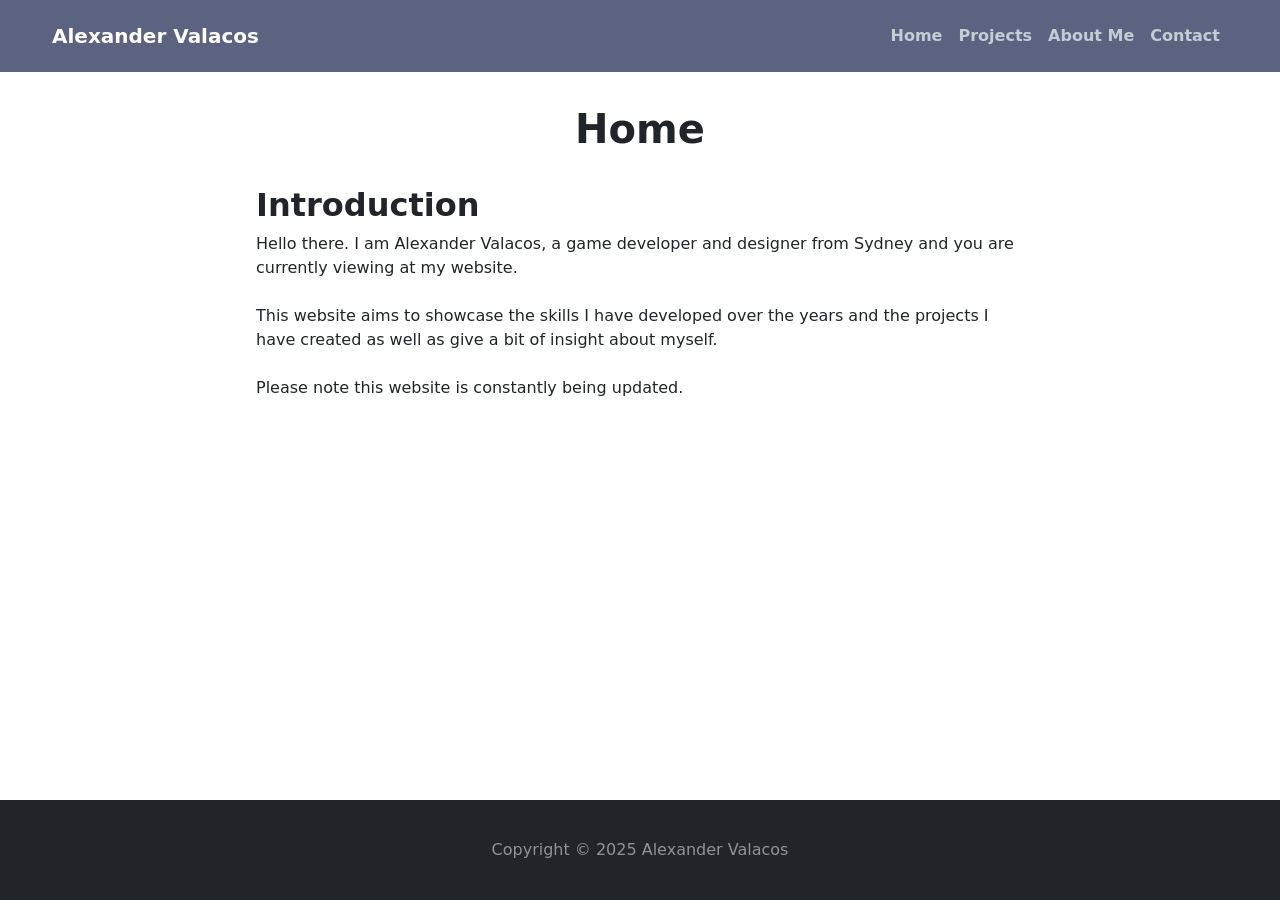
<file: index.html>
<!DOCTYPE html>
<html data-bs-theme="light" lang="en">

<head>
    <meta charset="utf-8">
    <meta name="viewport" content="width=device-width, initial-scale=1.0, shrink-to-fit=no">
    <title>Port2</title>
    <link rel="stylesheet" href="assets/bootstrap/css/bootstrap.min.css">
    <link rel="stylesheet" href="assets/css/swiper-icons.css">
    <link rel="stylesheet" href="assets/css/bs-theme-overrides.css">
    <link rel="stylesheet" href="assets/css/Simple-Slider-swiper-bundle.min.css">
    <link rel="stylesheet" href="assets/css/Simple-Slider.css">
    <link rel="stylesheet" href="assets/css/styles.css">
</head>

<body>
    <nav class="navbar navbar-expand-md py-3" style="--bs-body-bg: #ffffff;background: #5C6380;padding-left: 40px;padding-right: 40px;">
        <div class="container-fluid"><a class="navbar-brand fw-bolder d-flex align-items-center" href="index.html"><span style="color: var(--bs-body-bg);">Alexander Valacos</span></a><button data-bs-toggle="collapse" class="navbar-toggler" data-bs-target="#navcol-2"><span class="visually-hidden">Toggle navigation</span><span class="navbar-toggler-icon"></span></button>
            <div class="collapse navbar-collapse" id="navcol-2">
                <ul class="navbar-nav text-light ms-auto">
                    <li class="nav-item text-primary"><a class="nav-link active fw-semibold link-light" href="index.html">Home</a></li>
                    <li class="nav-item"><a class="nav-link fw-semibold link-light" href="projects.html">Projects</a></li>
                    <li class="nav-item"><a class="nav-link fw-semibold link-light" href="about_me.html">About Me</a></li>
                    <li class="nav-item"><a class="nav-link fw-semibold link-light" href="contact.html">Contact</a></li>
                </ul>
            </div>
        </div>
    </nav>
    <h1 class="fw-bolder" style="text-align: center;margin-top: 33px;">Home</h1>
    <div class="about-content pb-5">
        <h2 class="fw-semibold text-start" style="text-align: center;margin-top: 33px;">Introduction</h2>
        <p>Hello there. I am Alexander Valacos, a game developer and designer from Sydney and you are currently viewing at my website. <br><br>This website aims to showcase the skills I have developed over the years and the projects I have created as well as give a bit of insight about myself.<br><br>Please note this website is constantly being updated.</p>
    </div>
    <footer class="text-center bg-dark">
        <div class="container text-white">
            <p class="text-white-50 mb-0">Copyright © 2025 Alexander Valacos</p>
        </div>
    </footer>
    <script src="assets/bootstrap/js/bootstrap.min.js"></script>
    <script src="assets/js/Simple-Slider-swiper-bundle.min.js"></script>
    <script src="assets/js/Simple-Slider.js"></script>
</body>

</html>
</file>
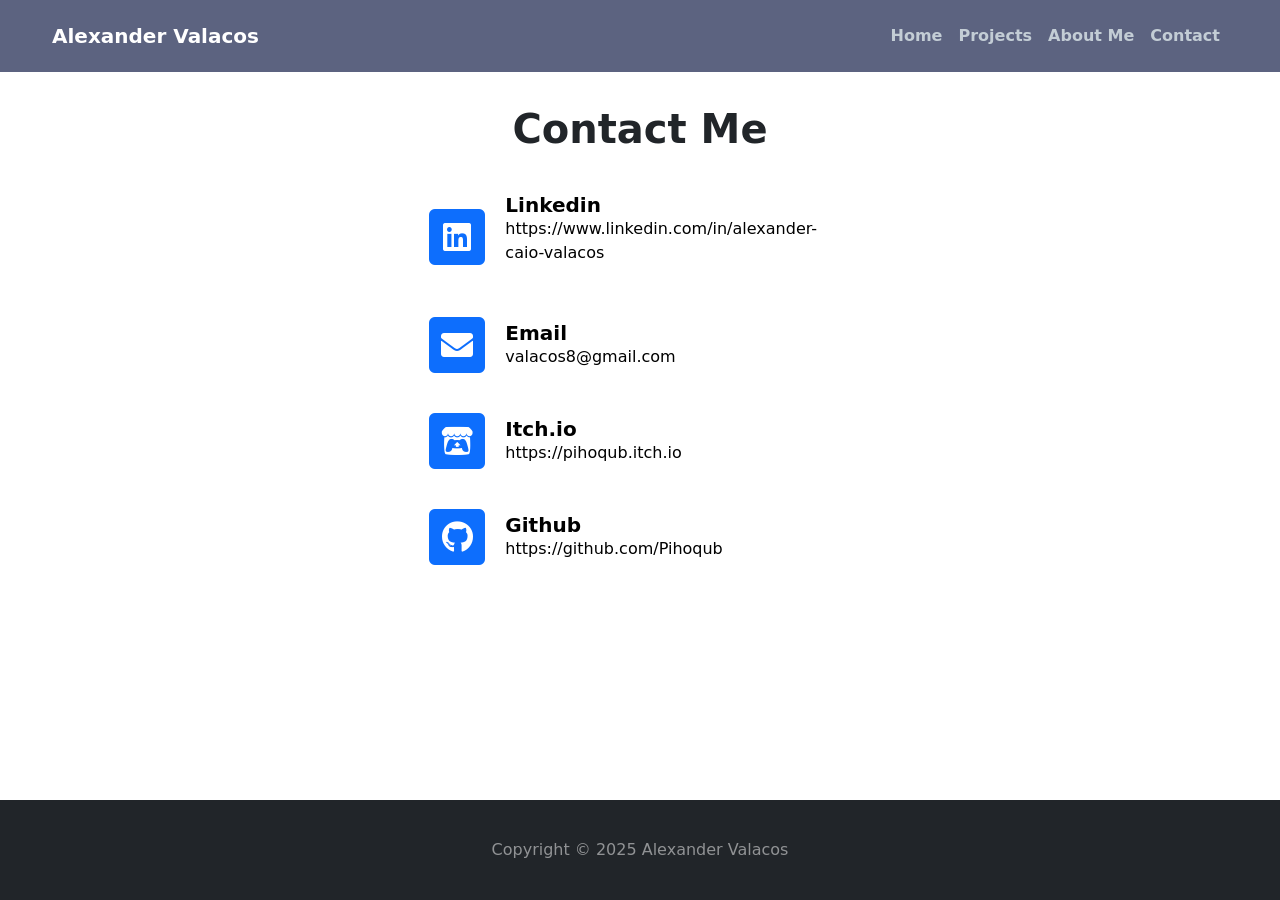
<file: contact.html>
<!DOCTYPE html>
<html data-bs-theme="light" lang="en">

<head>
    <meta charset="utf-8">
    <meta name="viewport" content="width=device-width, initial-scale=1.0, shrink-to-fit=no">
    <title>Port2</title>
    <link rel="stylesheet" href="assets/bootstrap/css/bootstrap.min.css">
    <link rel="stylesheet" href="assets/css/swiper-icons.css">
    <link rel="stylesheet" href="assets/fonts/fontawesome-all.min.css">
    <link rel="stylesheet" href="assets/css/bs-theme-overrides.css">
    <link rel="stylesheet" href="assets/css/Simple-Slider-swiper-bundle.min.css">
    <link rel="stylesheet" href="assets/css/Simple-Slider.css">
    <link rel="stylesheet" href="assets/css/styles.css">
</head>

<body>
    <nav class="navbar navbar-expand-md sticky-top py-3" style="--bs-body-bg: #ffffff;background: #5C6380;padding-left: 40px;padding-right: 40px;">
        <div class="container-fluid"><a class="navbar-brand fw-bolder d-flex align-items-center" href="index.html"><span style="color: var(--bs-body-bg);">Alexander Valacos</span></a><button data-bs-toggle="collapse" class="navbar-toggler" data-bs-target="#navcol-2"><span class="visually-hidden">Toggle navigation</span><span class="navbar-toggler-icon"></span></button>
            <div class="collapse navbar-collapse" id="navcol-2">
                <ul class="navbar-nav text-light ms-auto">
                    <li class="nav-item text-primary"><a class="nav-link active fw-semibold link-light" href="index.html">Home</a></li>
                    <li class="nav-item"><a class="nav-link fw-semibold link-light" href="projects.html">Projects</a></li>
                    <li class="nav-item"><a class="nav-link fw-semibold link-light" href="about_me.html">About Me</a></li>
                    <li class="nav-item"><a class="nav-link fw-semibold link-light" href="contact.html">Contact</a></li>
                </ul>
            </div>
        </div>
    </nav>
    <h1 class="fw-semibold" style="text-align: center;margin-top: 33px;">Contact Me</h1>
    <section>
        <div class="row d-flex justify-content-center my-2" style="margin-right: 0px;margin-left: 0px;">
            <div class="col-md-8 col-lg-6 col-xl-5">
                <div class="d-flex flex-column p-3"><a class="contact-link rounded-4" href="https://www.linkedin.com/in/alexander-caio-valacos/">
                        <div class="d-flex justify-content-start p-3">
                            <div class="align-self-center col-auto fa-stack fa-2x"><i class="fas fa-square fa-stack-2x" style="color: var(--bs-primary);"></i><i class="fab fa-linkedin text-white fa-stack-1x"></i></div>
                            <div class="d-flex flex-column justify-content-start align-content-center align-self-center px-2">
                                <h5 class="fw-bold text-black mb-0">Linkedin</h5>
                                <p class="text-break">https://www.linkedin.com/in/alexander-caio-valacos</p>
                            </div>
                        </div>
                    </a><a class="contact-link rounded-4" href="mailto:valacos8@gmail.com">
                        <div class="d-flex justify-content-start p-3">
                            <div class="align-self-center col-auto fa-stack fa-2x"><i class="fas fa-square fa-stack-2x" style="color: var(--bs-primary);"></i><i class="fas fa-envelope text-white fa-stack-1x"></i></div>
                            <div class="d-flex flex-column justify-content-start align-content-center align-self-center px-2">
                                <h5 class="fw-bold text-black mb-0">Email</h5>
                                <p class="text-black" style="margin-bottom: 0;">valacos8@gmail.com</p>
                            </div>
                        </div>
                    </a><a class="contact-link rounded-4" href="https://pihoqub.itch.io/">
                        <div class="d-flex justify-content-start p-3">
                            <div class="align-self-center col-auto fa-stack fa-2x"><i class="fas fa-square fa-stack-2x" style="color: var(--bs-primary);"></i><i class="fab fa-itch-io text-white fa-stack-1x"></i></div>
                            <div class="d-flex flex-column justify-content-start align-content-center align-self-center px-2">
                                <h5 class="fw-bold text-black mb-0">Itch.io</h5>
                                <p class="text-black" style="margin-bottom: 0;">https://pihoqub.itch.io</p>
                            </div>
                        </div>
                    </a><a class="contact-link rounded-4" href="https://github.com/Pihoqub">
                        <div class="d-flex justify-content-start p-3">
                            <div class="align-self-center col-auto fa-stack fa-2x"><i class="fas fa-square fa-stack-2x" style="color: var(--bs-primary);"></i><i class="fab fa-github text-white fa-stack-1x"></i></div>
                            <div class="d-flex flex-column justify-content-start align-content-center align-self-center px-2">
                                <h5 class="fw-bold text-black mb-0">Github</h5>
                                <p class="text-black" style="margin-bottom: 0;">https://github.com/Pihoqub</p>
                            </div>
                        </div>
                    </a></div>
            </div>
        </div>
    </section>
    <footer class="text-center bg-dark mt-5">
        <div class="container text-white">
            <p class="text-white-50 mb-0">Copyright © 2025 Alexander Valacos</p>
        </div>
    </footer>
    <script src="assets/bootstrap/js/bootstrap.min.js"></script>
    <script src="assets/js/Simple-Slider-swiper-bundle.min.js"></script>
    <script src="assets/js/Simple-Slider.js"></script>
</body>

</html>
</file>
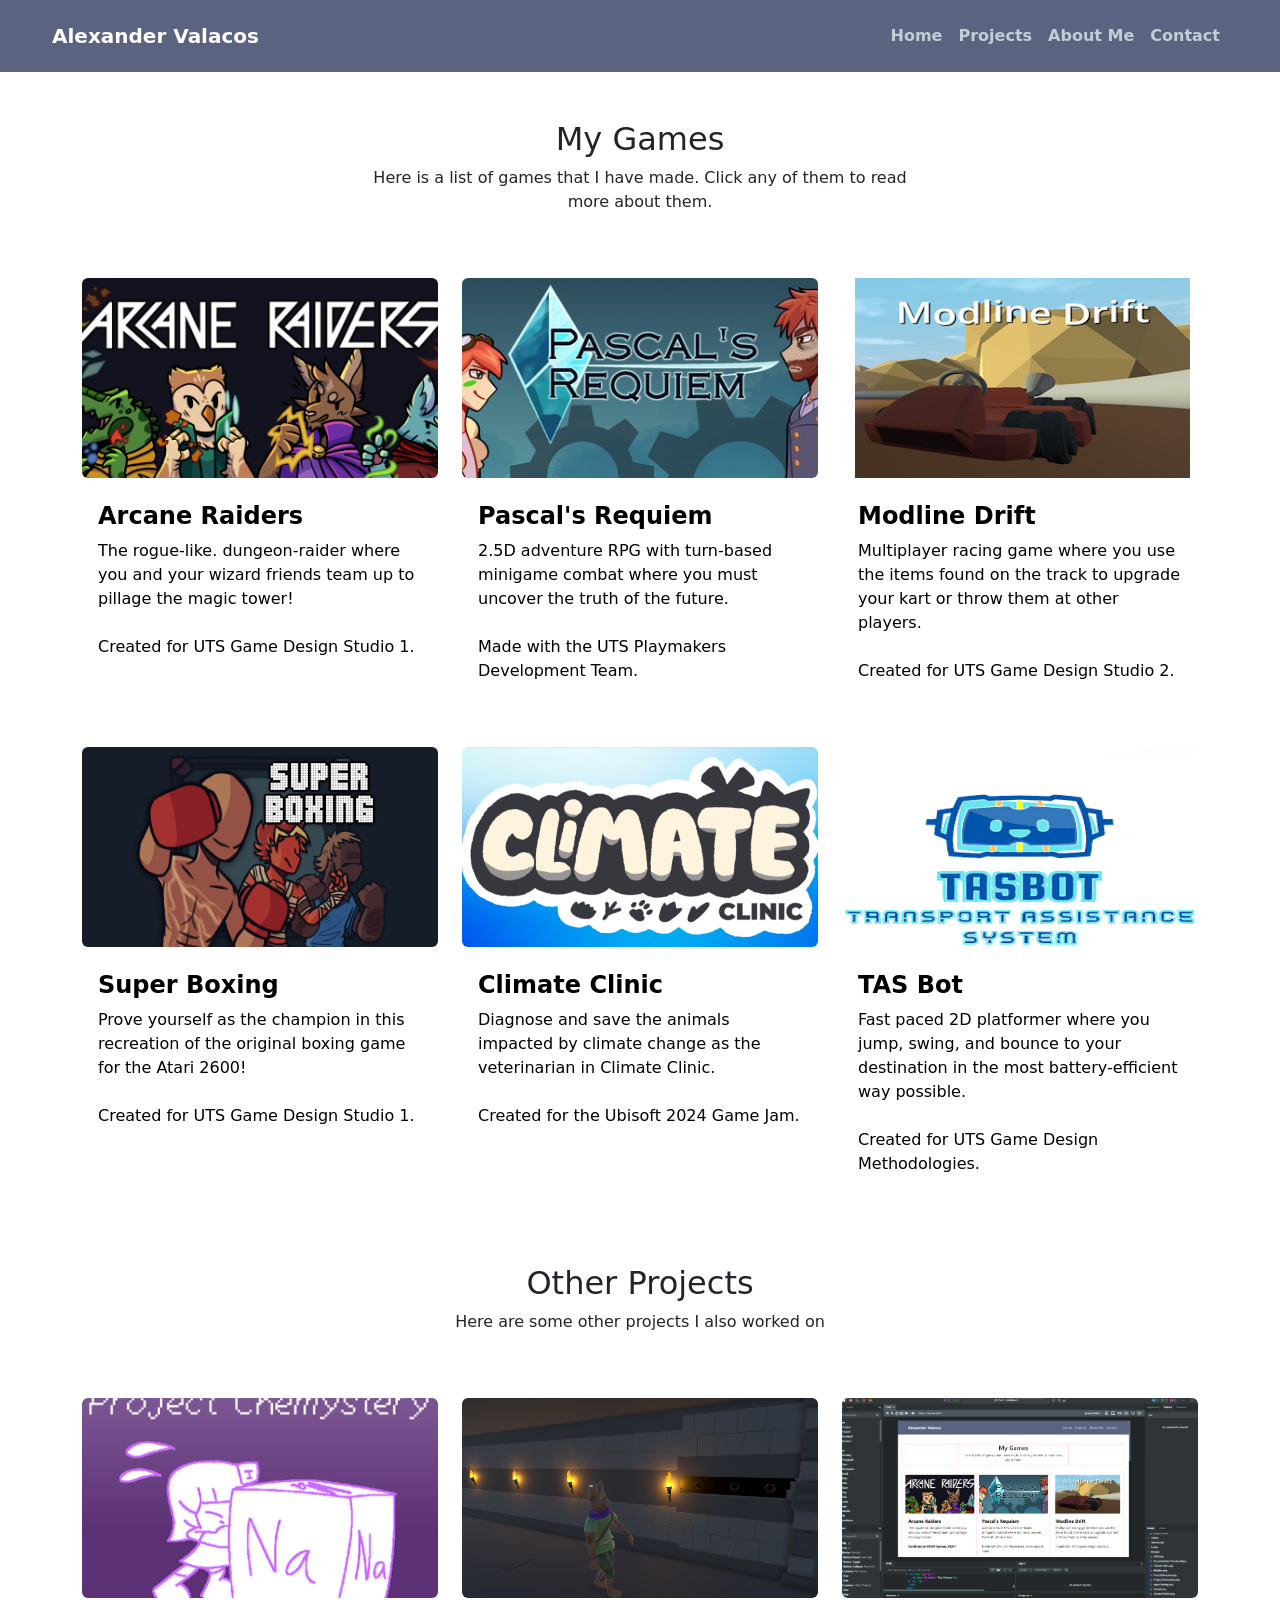
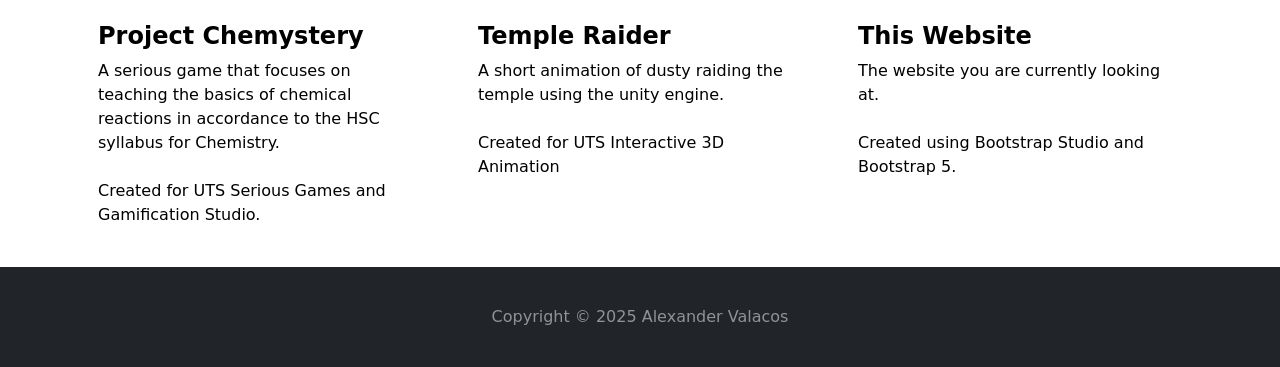
<file: projects.html>
<!DOCTYPE html>
<html data-bs-theme="light" lang="en">

<head>
    <meta charset="utf-8">
    <meta name="viewport" content="width=device-width, initial-scale=1.0, shrink-to-fit=no">
    <title>Port2</title>
    <link rel="stylesheet" href="assets/bootstrap/css/bootstrap.min.css">
    <link rel="stylesheet" href="assets/css/swiper-icons.css">
    <link rel="stylesheet" href="assets/css/bs-theme-overrides.css">
    <link rel="stylesheet" href="assets/css/Simple-Slider-swiper-bundle.min.css">
    <link rel="stylesheet" href="assets/css/Simple-Slider.css">
    <link rel="stylesheet" href="assets/css/styles.css">
</head>

<body>
    <nav class="navbar navbar-expand-md py-3" style="--bs-body-bg: #ffffff;background: #5C6380;padding-left: 40px;padding-right: 40px;">
        <div class="container-fluid"><a class="navbar-brand fw-bolder d-flex align-items-center" href="index.html"><span style="color: var(--bs-body-bg);">Alexander Valacos</span></a><button data-bs-toggle="collapse" class="navbar-toggler" data-bs-target="#navcol-2"><span class="visually-hidden">Toggle navigation</span><span class="navbar-toggler-icon"></span></button>
            <div class="collapse navbar-collapse" id="navcol-2">
                <ul class="navbar-nav text-light ms-auto">
                    <li class="nav-item text-primary"><a class="nav-link active fw-semibold link-light" href="index.html">Home</a></li>
                    <li class="nav-item"><a class="nav-link fw-semibold link-light" href="projects.html">Projects</a></li>
                    <li class="nav-item"><a class="nav-link fw-semibold link-light" href="about_me.html">About Me</a></li>
                    <li class="nav-item"><a class="nav-link fw-semibold link-light" href="contact.html">Contact</a></li>
                </ul>
            </div>
        </div>
    </nav>
    <div class="container py-4 py-xl-5">
        <div class="row mb-5">
            <div class="col-md-8 col-xl-6 text-center mx-auto">
                <h2>My Games</h2>
                <p class="w-lg-50">Here is a list of games that I have made. Click any of them to read more about them.</p>
            </div>
        </div>
        <div class="row gy-4 row-cols-1 row-cols-md-2 row-cols-xl-3">
            <div class="col"><a href="https://store.steampowered.com/app/2899410/Arcane_Raiders/">
                    <div class="project rounded-4"><img class="rounded img-fluid d-block w-100 fit-cover" style="height: 200px;" src="assets/img/ArcaneRaidersThumbnail.jpg">
                        <div class="py-4 px-3">
                            <h4 class="fw-bolder">Arcane Raiders</h4>
                            <p>The rogue-like. dungeon-raider where you and your wizard friends team up to pillage the magic tower!<br><br>Created for UTS Game Design Studio 1.</p>
                        </div>
                    </div>
                </a></div>
            <div class="col"><a href="https://store.steampowered.com/app/3224780/Pascals_Requiem/">
                    <div class="project"><img class="rounded img-fluid d-block w-100 fit-cover" style="height: 200px;" src="assets/img/PascalsRequiem.jpg">
                        <div class="py-4 px-3">
                            <h4 class="fw-bolder">Pascal's Requiem</h4>
                            <p>2.5D adventure RPG with turn-based minigame combat where you must uncover the truth of the future. <br><br>Made with the UTS&nbsp;Playmakers Development Team.</p>
                        </div>
                    </div>
                </a></div>
            <div class="col"><a href="https://tabby-cat-nya.itch.io/modline-drift">
                    <div class="project"><img class="rounded img-fluid d-block w-100 fit-cover" src="assets/img/Modline.png" style="height: 200px;" width="416" height="200">
                        <div class="py-4 px-3">
                            <h4 class="fw-bolder">Modline Drift</h4>
                            <p>Multiplayer racing game where you use the items found on the track to upgrade your kart or throw them at other players. <br><br>Created for UTS Game Design Studio 2.</p>
                        </div>
                    </div>
                </a></div>
            <div class="col"><a href="https://ethan-lucas.itch.io/super-boxing">
                    <div class="project"><img class="rounded img-fluid d-block w-100 fit-cover" style="height: 200px;" src="assets/img/super%20boxing.png">
                        <div class="py-4 px-3">
                            <h4 class="fw-bolder">Super Boxing</h4>
                            <p>Prove yourself as the champion in this recreation of the original boxing game for the Atari 2600!<br><br>Created for UTS Game Design Studio 1.&nbsp;</p>
                        </div>
                    </div>
                </a></div>
            <div class="col"><a href="https://slival.itch.io/climate-clinic">
                    <div class="project"><img class="rounded img-fluid d-block w-100 fit-cover" style="height: 200px;" src="assets/img/ClimateClinic.png">
                        <div class="py-4 px-3">
                            <h4 class="fw-bolder">Climate Clinic</h4>
                            <p>Diagnose and save the animals impacted by climate change as the veterinarian in Climate Clinic.<br><br>Created for the Ubisoft 2024 Game Jam.</p>
                        </div>
                    </div>
                </a></div>
            <div class="col"><a href="https://dadysherwin1.itch.io/tas-bot">
                    <div class="project"><img class="rounded img-fluid d-block w-100" style="height: 200px;" src="assets/img/Tasbot.png">
                        <div class="py-4 px-3">
                            <h4 class="fw-bolder">TAS Bot</h4>
                            <p>Fast paced 2D platformer where you jump, swing, and bounce to your destination in the most battery-efficient way possible.<br><br>Created for UTS Game Design Methodologies.</p>
                        </div>
                    </div>
                </a></div>
        </div>
    </div>
    <div class="container">
        <div class="row mb-5">
            <div class="col-md-8 col-xl-6 text-center mx-auto">
                <h2>Other Projects</h2>
                <p class="w-lg-50">Here are some other projects I also worked on</p>
            </div>
        </div>
        <div class="row gy-4 row-cols-1 row-cols-md-2 row-cols-xl-3">
            <div class="col"><a href="https://unizzu.itch.io/project-chemystery">
                    <div class="project rounded-4"><img class="rounded img-fluid d-block w-100 fit-cover" style="height: 200px;" src="assets/img/ProjectChemystery.png">
                        <div class="py-4 px-3">
                            <h4 class="fw-bolder">Project Chemystery</h4>
                            <p>A serious game that focuses on teaching the basics of chemical reactions in accordance to the HSC syllabus for Chemistry.<br><br>Created for UTS Serious Games and Gamification Studio.</p>
                        </div>
                    </div>
                </a></div>
            <div class="col"><a href="https://youtu.be/s5bJ8pUhiRA">
                    <div class="project"><img class="rounded img-fluid d-block w-100 fit-cover" style="height: 200px;" src="assets/img/Temple%20Raider.png">
                        <div class="py-4 px-3">
                            <h4 class="fw-bolder">Temple Raider</h4>
                            <p>A short animation of dusty raiding the temple using the unity engine.<br><br>Created for UTS Interactive 3D Animation</p>
                        </div>
                    </div>
                </a></div>
            <div class="col"><a class="rounded-4" href="#">
                    <div class="project"><img class="rounded img-fluid d-block w-100 fit-cover" style="height: 200px;" src="assets/img/My%20Website.png">
                        <div class="py-4 px-3">
                            <h4 class="fw-bolder">This Website</h4>
                            <p>The website you are currently looking at. <br><br>Created using Bootstrap Studio and Bootstrap 5.</p>
                        </div>
                    </div>
                </a></div>
        </div>
    </div>
    <footer class="text-center bg-dark mt-5">
        <div class="container text-white">
            <p class="text-white-50 mb-0">Copyright © 2025 Alexander Valacos</p>
        </div>
    </footer>
    <script src="assets/bootstrap/js/bootstrap.min.js"></script>
    <script src="assets/js/Simple-Slider-swiper-bundle.min.js"></script>
    <script src="assets/js/Simple-Slider.js"></script>
</body>

</html>
</file>
<file: assets/css/bs-theme-overrides.css>
:root, [data-bs-theme=light] {
  --bs-primary: #0d6efd;
  --bs-primary-rgb: 13,110,253;
  --bs-primary-text-emphasis: #052C65;
  --bs-primary-bg-subtle: #CFE2FF;
  --bs-primary-border-subtle: #9EC5FE;
  --bs-light: #c3cdd5;
  --bs-light-rgb: 195,205,213;
  --bs-light-text-emphasis: #4E5255;
  --bs-light-bg-subtle: #F3F5F7;
  --bs-light-border-subtle: #E7EBEE;
}

.btn-primary {
  --bs-btn-color: #fff;
  --bs-btn-bg: #0d6efd;
  --bs-btn-border-color: #0d6efd;
  --bs-btn-hover-color: #fff;
  --bs-btn-hover-bg: #0B5ED7;
  --bs-btn-hover-border-color: #0A58CA;
  --bs-btn-focus-shadow-rgb: 219,233,255;
  --bs-btn-active-color: #fff;
  --bs-btn-active-bg: #0A58CA;
  --bs-btn-active-border-color: #0A53BE;
  --bs-btn-disabled-color: #fff;
  --bs-btn-disabled-bg: #0d6efd;
  --bs-btn-disabled-border-color: #0d6efd;
}

.btn-outline-primary {
  --bs-btn-color: #0d6efd;
  --bs-btn-border-color: #0d6efd;
  --bs-btn-focus-shadow-rgb: 13,110,253;
  --bs-btn-hover-color: #fff;
  --bs-btn-hover-bg: #0d6efd;
  --bs-btn-hover-border-color: #0d6efd;
  --bs-btn-active-color: #fff;
  --bs-btn-active-bg: #0d6efd;
  --bs-btn-active-border-color: #0d6efd;
  --bs-btn-disabled-color: #0d6efd;
  --bs-btn-disabled-bg: transparent;
  --bs-btn-disabled-border-color: #0d6efd;
}

.btn-light {
  --bs-btn-color: #000000;
  --bs-btn-bg: #c3cdd5;
  --bs-btn-border-color: #c3cdd5;
  --bs-btn-hover-color: #000000;
  --bs-btn-hover-bg: #A6AEB5;
  --bs-btn-hover-border-color: #9CA4AA;
  --bs-btn-focus-shadow-rgb: 29,31,32;
  --bs-btn-active-color: #000000;
  --bs-btn-active-bg: #9CA4AA;
  --bs-btn-active-border-color: #929AA0;
  --bs-btn-disabled-color: #000000;
  --bs-btn-disabled-bg: #c3cdd5;
  --bs-btn-disabled-border-color: #c3cdd5;
}

.btn-outline-light {
  --bs-btn-color: #c3cdd5;
  --bs-btn-border-color: #c3cdd5;
  --bs-btn-focus-shadow-rgb: 195,205,213;
  --bs-btn-hover-color: #000000;
  --bs-btn-hover-bg: #c3cdd5;
  --bs-btn-hover-border-color: #c3cdd5;
  --bs-btn-active-color: #000000;
  --bs-btn-active-bg: #c3cdd5;
  --bs-btn-active-border-color: #c3cdd5;
  --bs-btn-disabled-color: #c3cdd5;
  --bs-btn-disabled-bg: transparent;
  --bs-btn-disabled-border-color: #c3cdd5;
}
</file>
<file: assets/css/Simple-Slider.css>
.simple-slider .swiper-slide {
  height: 500px;
  background-repeat: no-repeat;
  background-size: cover;
  background-position: center;
}

.simple-slider .swiper-button-next, .simple-slider .swiper-button-prev {
  width: 50px;
  margin-left: 20px;
  margin-right: 20px;
}

@media (max-width:767px) {
  .simple-slider .swiper-button-next, .simple-slider .swiper-button-prev {
    display: none;
  }
}

@media (max-width:767px) {
  .simple-slider .swiper-slide {
    height: 360px;
  }
}

.slide-link {
  text-shadow: none;
  text-decoration: none;
}
</file>
<file: assets/css/styles.css>
.bs-icon {
  --bs-icon-size: .75rem;
  display: flex;
  flex-shrink: 0;
  justify-content: center;
  align-items: center;
  font-size: var(--bs-icon-size);
  width: calc(var(--bs-icon-size) * 2);
  height: calc(var(--bs-icon-size) * 2);
  color: var(--bs-primary);
}

.bs-icon-xs {
  --bs-icon-size: 1rem;
  width: calc(var(--bs-icon-size) * 1.5);
  height: calc(var(--bs-icon-size) * 1.5);
}

.bs-icon-sm {
  --bs-icon-size: 1rem;
}

.bs-icon-md {
  --bs-icon-size: 1.5rem;
}

.bs-icon-lg {
  --bs-icon-size: 2rem;
}

.bs-icon-xl {
  --bs-icon-size: 2.5rem;
}

.bs-icon.bs-icon-primary {
  color: var(--bs-white);
  background: var(--bs-primary);
}

.bs-icon.bs-icon-primary-light {
  color: var(--bs-primary);
  background: rgba(var(--bs-primary-rgb), .2);
}

.bs-icon.bs-icon-semi-white {
  color: var(--bs-primary);
  background: rgba(255, 255, 255, .5);
}

.bs-icon.bs-icon-rounded {
  border-radius: .5rem;
}

.bs-icon.bs-icon-circle {
  border-radius: 50%;
}

.contact-link {
  text-decoration: none;
  color: black;
}

.contact-link:hover {
  background-color: var(--bs-gray-300);
}

.col a {
  color: black;
  text-decoration: none;
}

.project:hover {
  box-shadow: 0 0 20px #3498db;
}

.project {
  box-shadow: none;
  transition: box-shadow 1s;
}

.fit-cover {
  object-fit: cover;
}

.timeline {
  list-style: none;
  position: relative;
}

.timeline::after {
  content: "";
  position: absolute;
  width: 3px;
  background-color: #26c6da;
  top: 0;
  bottom: 0;
  left: 0px;
  margin-left: -3px;
  transform: translate(50%, 0);
}

.timeline-event {
  position: relative;
  background-color: inherit;
  height: auto;
  margin-bottom: 50px;
  padding: 0 5%;
}

.timeline-img {
  display: block;
  max-width: 100%;
  height: auto;
}

@media (min-width:600px) {
  .timeline-event {
    width: 50%;
  }
}

@media (min-width:600px) {
  .container ul li:nth-child(odd) .circle {
    right: 0;
    transform: translate(50%, 100%);
  }
}

@media (min-width:600px) {
  .container ul li:nth-child(even) .circle {
    left: 0;
    transform: translate(-50%, 100%);
  }
}

@media (min-width:600px) {
  .container ul li:nth-child(odd) {
    left: 0;
  }
}

@media (min-width:600px) {
  .container ul li:nth-child(even) {
    left: 50%;
  }
}

@media (min-width:600px) {
  .timeline::after {
    left: 50%;
  }
}

@media (max-width:600px) {
  .circle {
    left: 0;
    transform: translate(-50%, 50%);
  }
}

.circle {
  content: "";
  position: absolute;
  width: 25px;
  height: 25px;
  background-color: #26c6da;
  top: 0;
  border-radius: 50%;
  z-index: 1;
}

.timeline-content {
  border: var(--bs-success);
  padding: 1em;
  width: 100%;
  border-radius: 10px;
  box-shadow: 4px 4px 25px rgba(51, 51, 51, 0.2);
}

.about-content {
  margin: 0 20%;
}

.badge-grid .col {
  align-self: center;
  display: flex;
  padding: 10px 10px 10px 0px;
}

html {
  position: relative;
  min-height: 100%;
}

footer {
  bottom: 0;
  position: absolute;
  left: 0;
  width: 100%;
  height: 100px;
  display: flex;
  justify-content: center;
  align-items: center;
}

body {
  margin: 0 0 100px;
}
</file>
